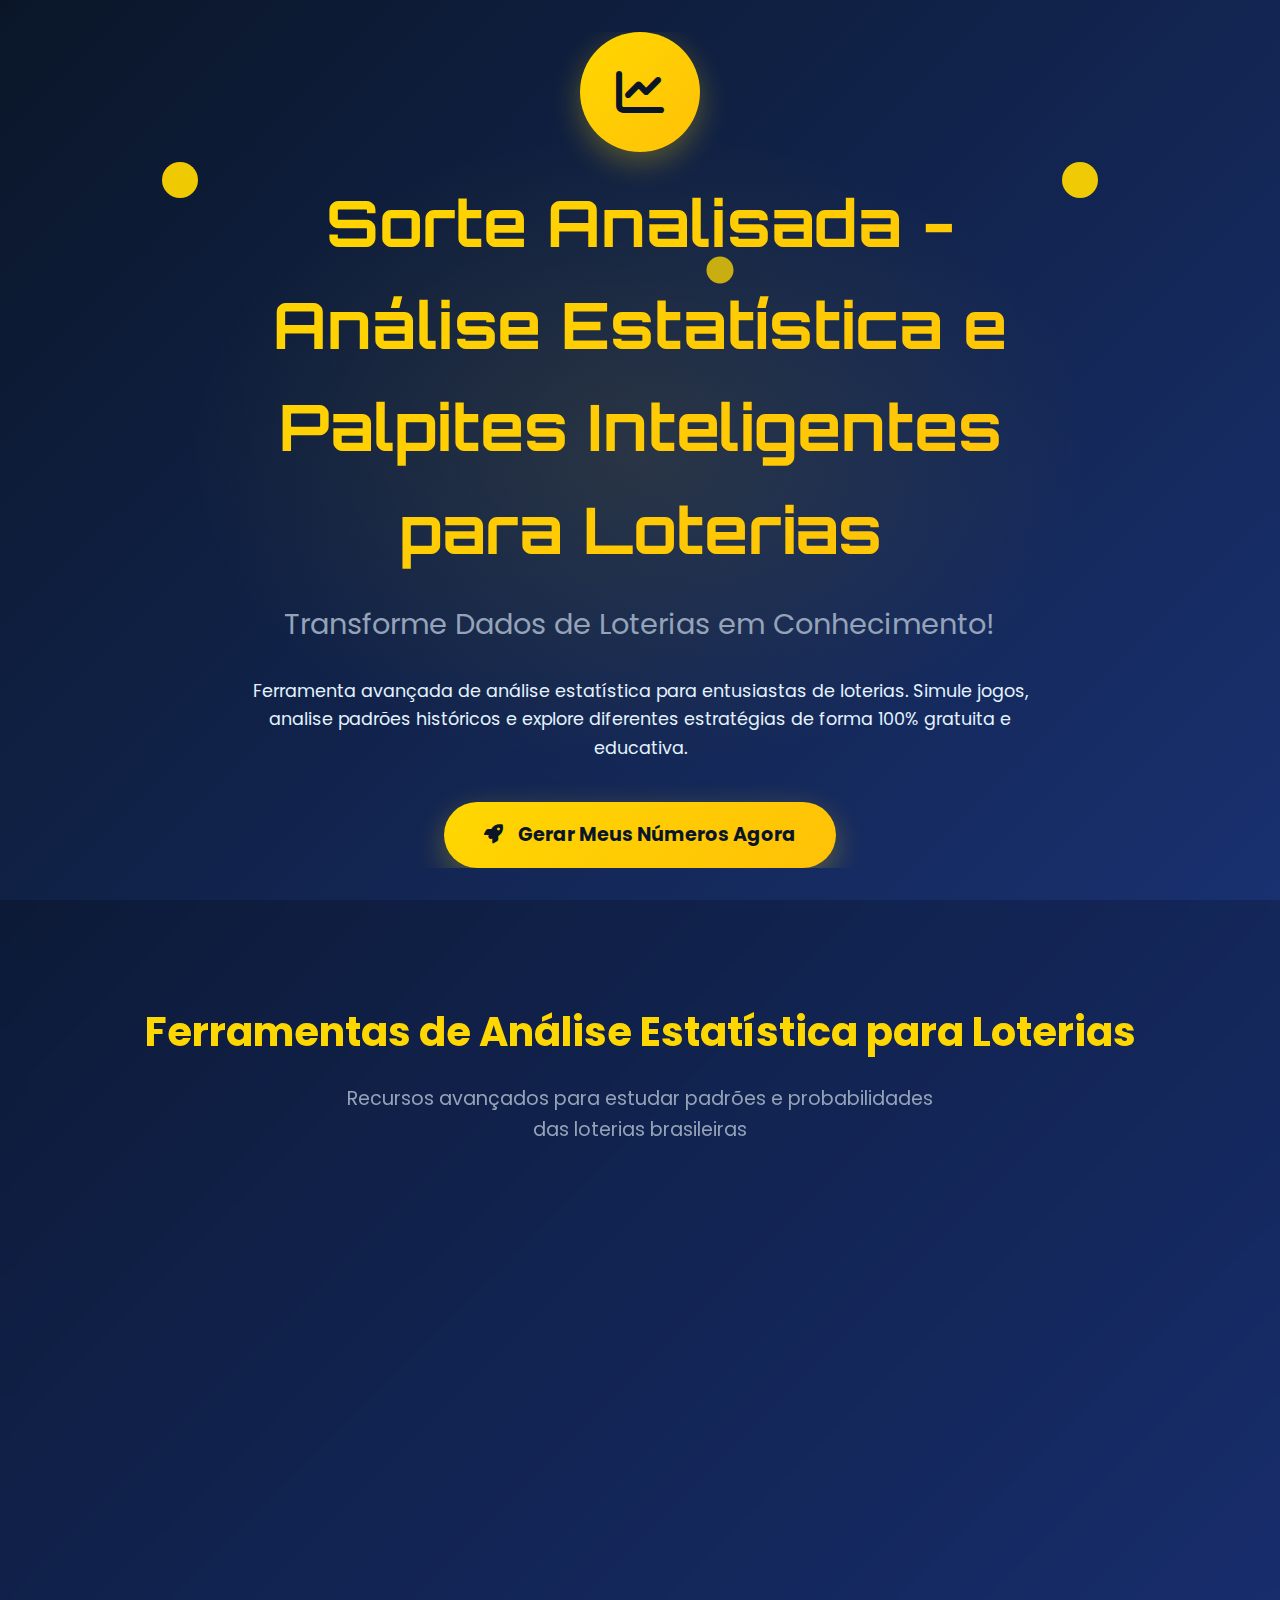
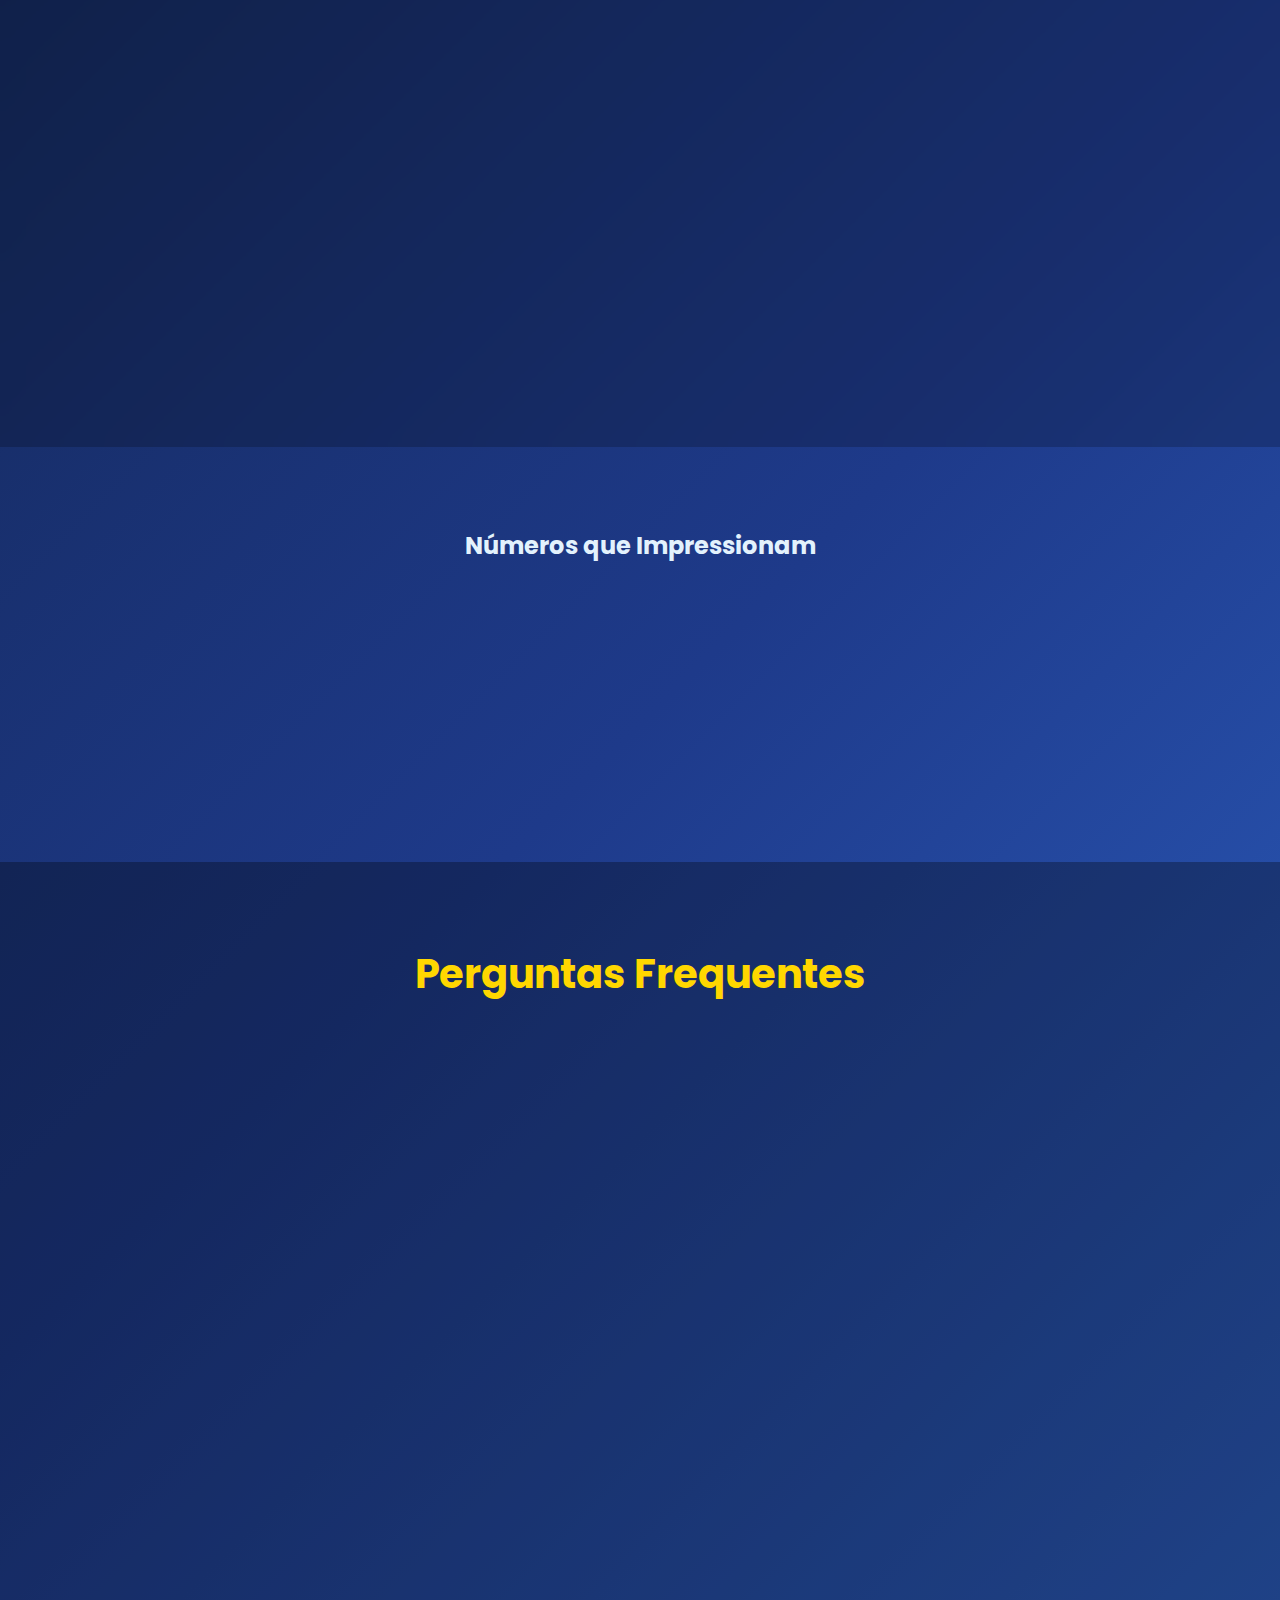
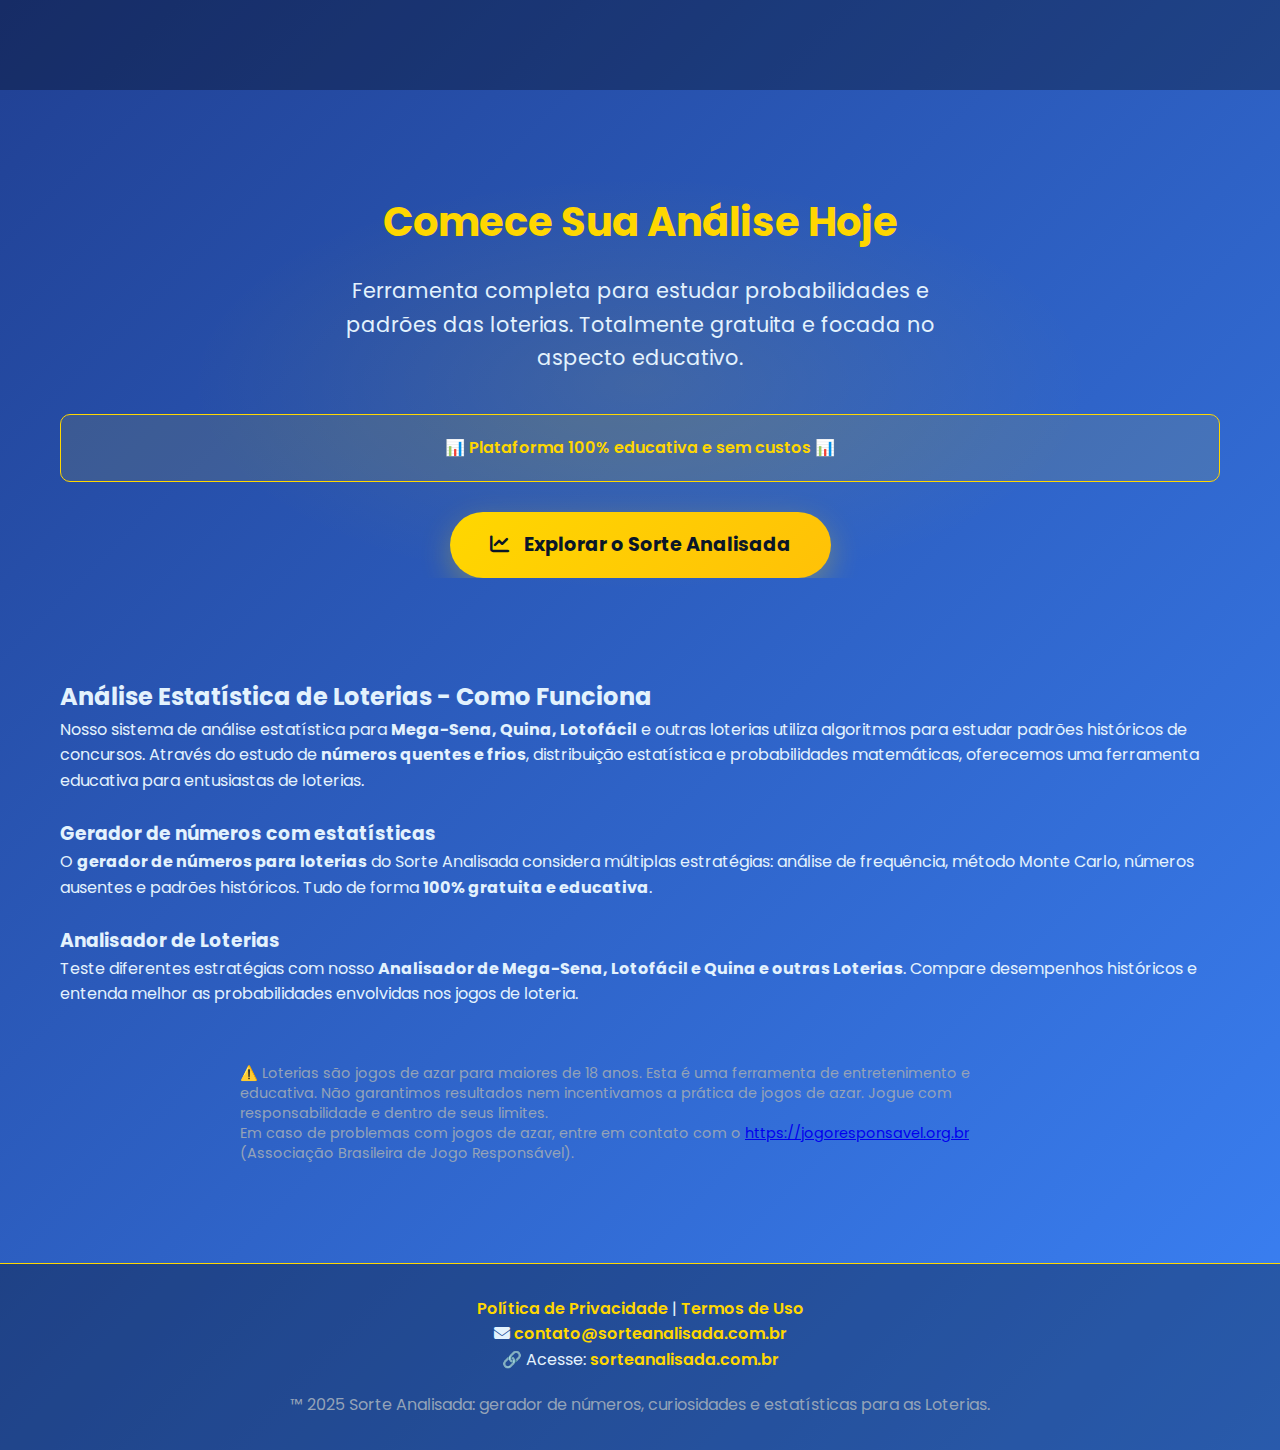
<file: templates/landing.html>
<!DOCTYPE html>
<html lang="pt-BR">
<head>
    <meta charset="UTF-8">
    <meta name="viewport" content="width=device-width, initial-scale=1.0">
    <title>Sorte Analisada - Gerador Inteligente de Palpites para Loterias | Análise Estatística Grátis</title>
    <meta name="description" content="Gere palpites inteligentes para Mega-Sena, Quina, Lotofácil e Dia de Sorte com análise estatística. Simulador gratuito, 6 estratégias diferentes e sistema de fechamento. Transforme dados em estratégia!">
    <meta name="keywords" content="palpites loteria, mega-sena, quina, lotofácil, dia de sorte, análise estatística, gerador de números, simulador loteria, números quentes frios, fechamento loteria, estratégia apostas, resultados das loterias, resultado mega-sena">
    <meta name="robots" content="index, follow">
    <meta name="google-site-verification" content="KyplyJ0pKcijcbwTJJ5aYIEqJo1xT60I031YP6L16Bs" />
    
    <!-- Open Graph / Facebook -->
    <meta property="og:type" content="website">
    <meta property="og:url" content="https://sorteanalisada.com.br/">
    <meta property="og:title" content="Sorte Analisada - Gerador Inteligente de Palpites para Loterias">
    <meta property="og:description" content="Pare de apostar no escuro! Use análise estatística para gerar palpites inteligentes. 100% gratuito com simulador e 6 estratégias diferentes.">
    <meta property="og:image" content="https://sorteanalisada.com.br/static/images/og-image.png">
    <meta property="og:image:width" content="1200">
    <meta property="og:image:height" content="630">
    <meta property="og:locale" content="pt_BR">
    
    <!-- Twitter -->
    <meta name="twitter:card" content="summary_large_image">
    <meta name="twitter:url" content="https://sorteanalisada.com.br/">
    <meta name="twitter:title" content="Sorte Analisada - Palpites Inteligentes para Loterias">
    <meta name="twitter:description" content="Transforme dados históricos em estratégias vencedoras. Simulador gratuito e análise estatística avançada.">
    <meta name="twitter:image" content="https://sorteanalisada.com.br/static/images/og-image.png">
    
    <!-- Mobile -->
    <meta name="format-detection" content="telephone=no">
    <meta name="mobile-web-app-capable" content="yes">
    <meta name="apple-mobile-web-app-capable" content="yes">
    <meta name="apple-mobile-web-app-status-bar-style" content="black-translucent">
    <meta name="theme-color" content="#0A1628">
    
    <!-- Canonical -->
    <link rel="canonical" href="https://sorteanalisada.com.br">
    <link rel="icon" href="https://sorteanalisada.com.br/static/images/logotipo.png" type="image/png">
    <link rel="preconnect" href="https://fonts.googleapis.com">
    <link rel="preconnect" href="https://fonts.gstatic.com" crossorigin>
    <link rel="preload" href="https://fonts.googleapis.com/css2?family=Orbitron:wght@700&family=Poppins:wght@300;400;600;700&display=swap" as="style" onload="this.onload=null;this.rel='stylesheet'">
    <link rel="stylesheet" href="https://cdnjs.cloudflare.com/ajax/libs/font-awesome/6.5.1/css/all.min.css">
    
    <style>
        :root {
            --primary-gold: #FFD700;
            --gold-hover: #FFC107;
            --dark-blue: #0A1628;
            --light-blue: #1E3A8A;
            --accent-blue: #3B82F6;
            --text-light: #E3F2FD;
            --text-gray: #94A3B8;
            --success-green: #10B981;
            --gradient-primary: linear-gradient(135deg, #0A1628 0%, #1E3A8A 50%, #3B82F6 100%);
            --gradient-gold: linear-gradient(135deg, #FFD700 0%, #FFC107 100%);
        }

        * {
            margin: 0;
            padding: 0;
            box-sizing: border-box;
        }

        html {
            overflow-x: hidden;
            width: 100%;
        }

        body {
            font-family: 'Poppins', sans-serif;
            background: var(--gradient-primary);
            color: var(--text-light);
            line-height: 1.6;
            overflow-x: hidden;
            width: 100%;
            position: relative;
        }

        .container {
            max-width: 1200px;
            margin: 0 auto;
            padding: 0 20px;
            width: 100%;
            overflow-x: hidden;
        }

        .hero {
            min-height: 100vh;
            display: flex;
            align-items: center;
            justify-content: center;
            position: relative;
            text-align: center;
            background: radial-gradient(ellipse at center, rgba(255, 215, 0, 0.1) 0%, transparent 50%);
            padding: 20px 0; /* Adicionado para espaçamento nas bordas */
        }

        .hero::before {
            content: '';
            position: absolute;
            top: 0;
            left: 0;
            right: 0;
            bottom: 0;
            width: 100%;
            background: url('data:image/svg+xml,<svg xmlns="http://www.w3.org/2000/svg" viewBox="0 0 100 100"><circle cx="20" cy="20" r="2" fill="%23FFD700" opacity="0.3"><animate attributeName="opacity" dur="2s" values="0.3;1;0.3" repeatCount="indefinite"/></circle><circle cx="80" cy="30" r="1.5" fill="%23FFD700" opacity="0.4"><animate attributeName="opacity" dur="3s" values="0.4;1;0.4" repeatCount="indefinite"/></circle></svg>') repeat;
            animation: float 20s infinite linear;
            pointer-events: none;
        }

        @keyframes float {
            0% { transform: translateY(0px) rotate(0deg); }
            50% { transform: translateY(-20px) rotate(180deg); }
            100% { transform: translateY(0px) rotate(360deg); }
        }

        .hero-content {
            z-index: 1;
            position: relative;
            max-width: 800px;
            width: 100%; /* Garantir que ocupe toda a largura disponível */
            margin: 0 auto; /* Centralização horizontal */
        }

        .logo {
            width: 120px;
            height: 120px;
            margin: 0 auto 20px;
            background: var(--gradient-gold);
            border-radius: 50%;
            display: flex;
            align-items: center;
            justify-content: center;
            box-shadow: 0 10px 30px rgba(255, 215, 0, 0.3);
            animation: pulse 2s infinite;
        }

        @keyframes pulse {
            0% { transform: scale(1); box-shadow: 0 10px 30px rgba(255, 215, 0, 0.3); }
            50% { transform: scale(1.05); box-shadow: 0 15px 40px rgba(255, 215, 0, 0.5); }
            100% { transform: scale(1); box-shadow: 0 10px 30px rgba(255, 215, 0, 0.3); }
        }

        .logo i {
            font-size: 3rem;
            color: var(--dark-blue);
        }

        .hero h1 {
            font-family: 'Orbitron', monospace;
            font-size: clamp(2.5rem, 5vw, 4rem);
            font-weight: 700;
            margin-bottom: 20px;
            background: var(--gradient-gold);
            -webkit-background-clip: text;
            -webkit-text-fill-color: transparent;
            background-clip: text;
            animation: slideInDown 1s ease-out;
        }

        @keyframes slideInDown {
            from { opacity: 0; transform: translateY(-50px); }
            to { opacity: 1; transform: translateY(0); }
        }

        .hero-subtitle {
            font-size: clamp(1.2rem, 3vw, 1.8rem);
            color: var(--text-gray);
            margin-bottom: 30px;
            animation: slideInUp 1s ease-out 0.3s both;
        }

        @keyframes slideInUp {
            from { opacity: 0; transform: translateY(50px); }
            to { opacity: 1; transform: translateY(0); }
        }

        .hero-description {
            font-size: 1.1rem;
            color: var(--text-light);
            margin-bottom: 40px;
            animation: fadeIn 1s ease-out 0.6s both;
        }

        @keyframes fadeIn {
            from { opacity: 0; }
            to { opacity: 1; }
        }

        .cta-button {
            display: inline-flex;
            align-items: center;
            gap: 15px;
            background: var(--gradient-gold);
            color: var(--dark-blue);
            padding: 18px 40px;
            border-radius: 50px;
            text-decoration: none;
            font-weight: 700;
            font-size: 1.2rem;
            transition: all 0.3s ease;
            box-shadow: 0 10px 30px rgba(255, 215, 0, 0.3);
        }

        .cta-button:hover {
            transform: translateY(-5px);
            box-shadow: 0 15px 40px rgba(255, 215, 0, 0.5);
        }

        .features {
            padding: 100px 0;
            background: rgba(0, 0, 0, 0.2);
            backdrop-filter: blur(10px);
        }

        .features h2 {
            text-align: center;
            font-size: 2.5rem;
            margin-bottom: 20px;
            color: var(--primary-gold);
        }

        .features-subtitle {
            text-align: center;
            font-size: 1.2rem;
            color: var(--text-gray);
            margin-bottom: 60px;
            max-width: 600px;
            margin-left: auto;
            margin-right: auto;
        }

        .features-grid {
            display: grid;
            grid-template-columns: repeat(auto-fit, minmax(300px, 1fr));
            gap: 40px;
            margin-top: 60px;
        }

        .feature-card {
            background: rgba(255, 255, 255, 0.05);
            border: 1px solid rgba(255, 215, 0, 0.2);
            border-radius: 20px;
            padding: 40px 30px;
            text-align: center;
            transition: all 0.3s ease;
            backdrop-filter: blur(10px);
        }

        .feature-card:hover {
            transform: translateY(-10px);
            border-color: var(--primary-gold);
            box-shadow: 0 20px 40px rgba(255, 215, 0, 0.2);
        }

        .feature-icon {
            width: 80px;
            height: 80px;
            background: var(--gradient-gold);
            border-radius: 50%;
            display: flex;
            align-items: center;
            justify-content: center;
            margin: 0 auto 20px;
            font-size: 2rem;
            color: var(--dark-blue);
        }

        .feature-card h3 {
            font-size: 1.5rem;
            margin-bottom: 15px;
            color: var(--primary-gold);
        }

        .stats {
            padding: 80px 0;
            text-align: center;
        }

        .stats-grid {
            display: grid;
            grid-template-columns: repeat(auto-fit, minmax(200px, 1fr));
            gap: 40px;
            margin-top: 40px;
        }

        .stat-item {
            background: rgba(255, 255, 255, 0.05);
            border-radius: 15px;
            padding: 30px 20px;
            border: 1px solid rgba(255, 215, 0, 0.1);
        }

        .stat-number {
            font-family: 'Orbitron', monospace;
            font-size: 3rem;
            font-weight: 700;
            color: var(--primary-gold);
            margin-bottom: 10px;
        }

        .stat-label {
            color: var(--text-gray);
            font-size: 1.1rem;
        }

        .faq-section {
            padding: 80px 0;
            background: rgba(0, 0, 0, 0.3);
        }

        .faq-section h2 {
            text-align: center;
            font-size: 2.5rem;
            margin-bottom: 60px;
            color: var(--primary-gold);
        }

        .faq-item {
            background: rgba(255, 255, 255, 0.05);
            border: 1px solid rgba(255, 215, 0, 0.2);
            border-radius: 15px;
            padding: 30px;
            margin-bottom: 20px;
            max-width: 800px;
            margin-left: auto;
            margin-right: auto;
        }

        .faq-item h3 {
            font-size: 1.3rem;
            color: var(--primary-gold);
            margin-bottom: 15px;
            font-weight: 600;
        }

        .faq-item p {
            color: var(--text-light);
            line-height: 1.6;
        }

        .final-cta {
            padding: 100px 0;
            text-align: center;
            background: radial-gradient(ellipse at center, rgba(255, 215, 0, 0.1) 0%, transparent 50%);
        }

        .final-cta h2 {
            font-size: 2.5rem;
            margin-bottom: 20px;
            color: var(--primary-gold);
        }

        .final-cta p {
            font-size: 1.3rem;
            color: var(--text-light);
            margin-bottom: 40px;
            max-width: 600px;
            margin-left: auto;
            margin-right: auto;
        }

        .urgency-text {
            background: rgba(255, 215, 0, 0.1);
            border: 1px solid var(--primary-gold);
            border-radius: 10px;
            padding: 20px;
            margin: 30px 0;
            font-weight: 600;
            color: var(--primary-gold);
        }

        footer {
            background: rgba(0, 0, 0, 0.3);
            border-top: 1px solid var(--primary-gold);
            padding: 2rem 0;
            text-align: center;
            margin-top: 3rem;
        }

        footer a {
            color: var(--primary-gold);
            text-decoration: none;
            font-weight: 600;
            transition: color 0.3s;
        }

        footer a:hover {
            color: var(--gold-hover);
        }

        .disclaimer {
            margin-top: 30px;
            color: var(--text-gray);
            font-size: 0.9rem;
            line-height: 1.4;
            max-width: 800px;
            margin-left: auto;
            margin-right: auto;
        }

        @media (max-width: 768px) {
            html, body {
                overflow-x: hidden;
                max-width: 100vw;
            }
            
            .container { 
                padding: 0 15px;
                max-width: 100%;
            }
            
            .hero { 
                min-height: 80vh; 
                padding: 40px 0;
                width: 100%;
            }
            
            .logo { 
                width: 100px; 
                height: 100px; 
            }
            
            .hero h1 { 
                font-size: 2.2rem;
                word-wrap: break-word;
            }
            
            .features { 
                padding: 60px 0;
                width: 100%;
            }
            
            .features-grid { 
                grid-template-columns: 1fr; 
                gap: 25px;
                width: 100%;
            }
            
            .stats-grid { 
                grid-template-columns: repeat(2, 1fr); 
                gap: 20px;
                width: 100%;
            }
        }

        @media (max-width: 480px) {
            .hero h1 { 
                font-size: 1.8rem; 
            }
            .stats-grid { 
                grid-template-columns: 1fr; 
            }
        }

    </style>

    <script type="application/ld+json">
    {
      "@context": "https://schema.org",
      "@type": "WebSite",
      "name": "Sorte Analisada",
      "url": "https://sorteanalisada.com.br/",
      "description": "Gerador inteligente de palpites para loterias com análise estatística avançada",
      "publisher": {
        "@type": "Organization",
        "name": "Sorte Analisada",
        "logo": {
          "@type": "ImageObject",
          "url": "https://sorteanalisada.com.br/static/images/logotipo.png"
        }
      }
    }
    </script>
    
    <script type="application/ld+json">
    {
      "@context": "https://schema.org",
      "@type": "FAQPage",
      "mainEntity": [
        {
          "@type": "Question",
          "name": "Como gerar palpites para a Mega-Sena grátis?",
          "acceptedAnswer": {
            "@type": "Answer",
            "text": "Você pode usar nosso gerador de palpites da Mega-Sena grátis e receber combinações baseadas em estatísticas de sorteios anteriores."
          }
        },
        {
          "@type": "Question",
          "name": "O simulador da Lotofácil realmente funciona?",
          "acceptedAnswer": {
            "@type": "Answer",
            "text": "Sim. O simulador da Lotofácil utiliza dados reais de concursos anteriores para mostrar a frequência dos números e sugerir combinações mais consistentes."
          }
        },
        {
          "@type": "Question",
          "name": "Posso usar o Sorte Analisada para a Quina?",
          "acceptedAnswer": {
            "@type": "Answer",
            "text": "Com certeza. Temos análises estatísticas da Quina e simuladores que mostram os números mais sorteados e padrões detectados nos concursos passados."
          }
        }
      ]
    }
    </script>
</head>
<body>
    <section class="hero">
        <div class="container">
            <div class="hero-content">
                <div class="logo">
                    <i class="fas fa-chart-line" aria-label="Gerador de palpites inteligentes"></i>
                </div>
                <h1>Sorte Analisada - Análise Estatística e Palpites Inteligentes para Loterias</h1>
                <p class="hero-subtitle">Transforme Dados de Loterias em Conhecimento!</p>
                <p class="hero-description">
                    Ferramenta avançada de análise estatística para entusiastas de loterias. 
                    Simule jogos, analise padrões históricos e explore diferentes estratégias 
                    de forma 100% gratuita e educativa.
                </p>
                <a href="https://sorteanalisada.com.br" class="cta-button" aria-label="Acessar gerador de números">
                    <i class="fas fa-rocket"></i>
                    Gerar Meus Números Agora
                </a>
            </div>
        </div>
    </section>

    <section class="features">
        <div class="container">
            <h2>Ferramentas de Análise Estatística para Loterias</h2>
            <p class="features-subtitle">
                Recursos avançados para estudar padrões e probabilidades das loterias brasileiras
            </p>
            
            <div class="features-grid">
                <article class="feature-card">
                    <div class="feature-icon">
                        <i class="fas fa-brain"></i>
                    </div>
                    <h3>Análise Estatística</h3>
                    <p>Estude padrões históricos, frequência de números, distribuição de pares/ímpares 
                    e outras métricas para análise educativa.</p>
                </article>

                <article class="feature-card">
                    <div class="feature-icon">
                        <i class="fas fa-dice"></i>
                    </div>
                    <h3>Múltiplas Abordagens</h3>
                    <p>Explore diferentes métodos de análise: números frequentes, ausentes, 
                    Monte Carlo e outras estratégias estatísticas.</p>
                </article>

                <article class="feature-card">
                    <div class="feature-icon">
                        <i class="fas fa-chart-bar"></i>
                    </div>
                    <h3>Simulação Realista</h3>
                    <p>Teste hipóteses contra dados históricos reais. Entenda como diferentes 
                    abordagens performaram no passado.</p>
                </article>

                <article class="feature-card">
                    <div class="feature-icon">
                        <i class="fas fa-shield-alt"></i>
                    </div>
                    <h3>Jogo Consciente</h3>
                    <p>Plataforma educativa que promove o entendimento sobre probabilidades 
                    e a importância do jogo responsável.</p>
                </article>

                <article class="feature-card">
                    <div class="feature-icon">
                        <i class="fas fa-magic"></i>
                    </div>
                    <h3>Gerador Inteligente</h3>
                    <p>6 estratégias diferentes para gerar números: análise de frequência, Monte Carlo, 
                    números quentes/frios e métodos aleatórios com base estatística.</p>
                </article>

                <article class="feature-card">
                    <div class="feature-icon">
                        <i class="fas fa-book-open"></i>
                    </div>
                    <h3>Blog Educativo</h3>
                    <p>Artigos sobre probabilidade, estatística e curiosidades das loterias. 
                    Aprenda enquanto se diverte com conteúdo educativo de qualidade.</p>
                </article>
            </div>
        </div>
    </section>

    <section class="stats">
        <div class="container">
            <h2>Números que Impressionam</h2>
            <div class="stats-grid">
                <div class="stat-item">
                    <div class="stat-number">6</div>
                    <div class="stat-label">Loterias Analisadas</div>
                </div>
                <div class="stat-item">
                    <div class="stat-number">1000+</div>
                    <div class="stat-label">Concursos Estudados</div>
                </div>
                <div class="stat-item">
                    <div class="stat-number">100%</div>
                    <div class="stat-label">Educativo</div>
                </div>
                <div class="stat-item">
                    <div class="stat-number">24/7</div>
                    <div class="stat-label">Disponível</div>
                </div>
            </div>
        </div>
    </section>

    <section class="faq-section">
        <div class="container">
            <h2>Perguntas Frequentes</h2>
            
            <article class="faq-item">
                <h3>Como gerar palpites para a Mega-Sena grátis?</h3>
                <p>Você pode usar nosso gerador de palpites da Mega-Sena grátis e receber combinações baseadas em estatísticas de sorteios anteriores.</p>
            </article>

            <article class="faq-item">
                <h3>O simulador da Lotofácil realmente funciona?</h3>
                <p>Sim. O simulador da Lotofácil utiliza dados reais de concursos anteriores para mostrar a frequência dos números e sugerir combinações mais consistentes.</p>
            </article>

            <article class="faq-item">
                <h3>Posso usar o Sorte Analisada para a Quina?</h3>
                <p>Com certeza. Temos análises estatísticas da Quina e simuladores que mostram os números mais sorteados e padrões detectados nos concursos passados.</p>
            </article>
        </div>
    </section>

    <section class="final-cta">
        <div class="container">
            <h2>Comece Sua Análise Hoje</h2>
            <p>
                Ferramenta completa para estudar probabilidades e padrões das loterias. 
                Totalmente gratuita e focada no aspecto educativo.
            </p>

            <div class="urgency-text">
                📊 Plataforma 100% educativa e sem custos 📊
            </div>

            <a href="https://sorteanalisada.com.br" class="cta-button" aria-label="Explorar Sorte Analisada">
                <i class="fas fa-chart-line"></i>
                Explorar o Sorte Analisada
            </a>
        </div>
    </section>

    <section class="seo-content">
        <div class="container">
            <h2>Análise Estatística de Loterias - Como Funciona</h2>
            <p>Nosso sistema de análise estatística para <strong>Mega-Sena, Quina, Lotofácil</strong> e outras loterias utiliza algoritmos para estudar padrões históricos de concursos. Através do estudo de <strong>números quentes e frios</strong>, distribuição estatística e probabilidades matemáticas, oferecemos uma ferramenta educativa para entusiastas de loterias.</p>
            <br>
            <h3>Gerador de números com estatísticas</h3>
            <p>O <strong>gerador de números para loterias</strong> do Sorte Analisada considera múltiplas estratégias: análise de frequência, método Monte Carlo, números ausentes e padrões históricos. Tudo de forma <strong>100% gratuita e educativa</strong>.</p>
            <br>
            <h3>Analisador de Loterias</h3>
            <p>Teste diferentes estratégias com nosso <strong>Analisador de Mega-Sena, Lotofácil e Quina e outras Loterias</strong>. Compare desempenhos históricos e entenda melhor as probabilidades envolvidas nos jogos de loteria.</p>
            <br>

            <p class="disclaimer">
                ⚠️ Loterias são jogos de azar para maiores de 18 anos. 
                Esta é uma ferramenta de entretenimento e educativa. Não garantimos resultados nem incentivamos a prática de jogos de azar. Jogue com responsabilidade e dentro de seus limites.<br>
                Em caso de problemas com jogos de azar, entre em contato com o <a href="https://jogoresponsavel.org.br/" rel="nofollow">https://jogoresponsavel.org.br</a> (Associação Brasileira de Jogo Responsável).</p>
</div> 
            </p>
        </div>
    </section>
    <br><br>

    <footer>
        <div class="container">
            <p>
                <a href="https://ronaldoleite-tech.github.io/sorteanalisada-policies/privacy.html">Política de Privacidade</a> | 
                <a href="https://ronaldoleite-tech.github.io/sorteanalisada-policies/terms.html">Termos de Uso</a>
            </p>
            <p>
                <i class="fa-solid fa-envelope"></i> 
                <a href="mailto:contato@sorteanalisada.com.br">contato@sorteanalisada.com.br</a>
            </p>
            <p>
                🔗 Acesse: <a href="https://sorteanalisada.com.br">sorteanalisada.com.br</a>
            </p>
            <p style="color: var(--text-gray); font-size: 1rem; margin-top: 20px;">
                ™ 2025 Sorte Analisada: gerador de números, curiosidades e estatísticas para as Loterias.
            </p>
        </div>
    </footer>

    <script>
        document.querySelectorAll('a[href^="#"]').forEach(anchor => {
            anchor.addEventListener('click', function (e) {
                e.preventDefault();
                const target = document.querySelector(this.getAttribute('href'));
                if (target) {
                    target.scrollIntoView({ behavior: 'smooth' });
                }
            });
        });

        const observerOptions = {
            threshold: 0.1,
            rootMargin: '0px 0px -50px 0px'
        };

        const observer = new IntersectionObserver((entries) => {
            entries.forEach(entry => {
                if (entry.isIntersecting) {
                    entry.target.style.opacity = '1';
                    entry.target.style.transform = 'translateY(0)';
                }
            });
        }, observerOptions);

        document.querySelectorAll('.feature-card, .stat-item, .faq-item').forEach((el) => {
            el.style.opacity = '0';
            el.style.transform = 'translateY(20px)';
            el.style.transition = 'opacity 0.6s ease-out, transform 0.6s ease-out';
            observer.observe(el);
        });
    </script>
</body>
</html>
</file>
